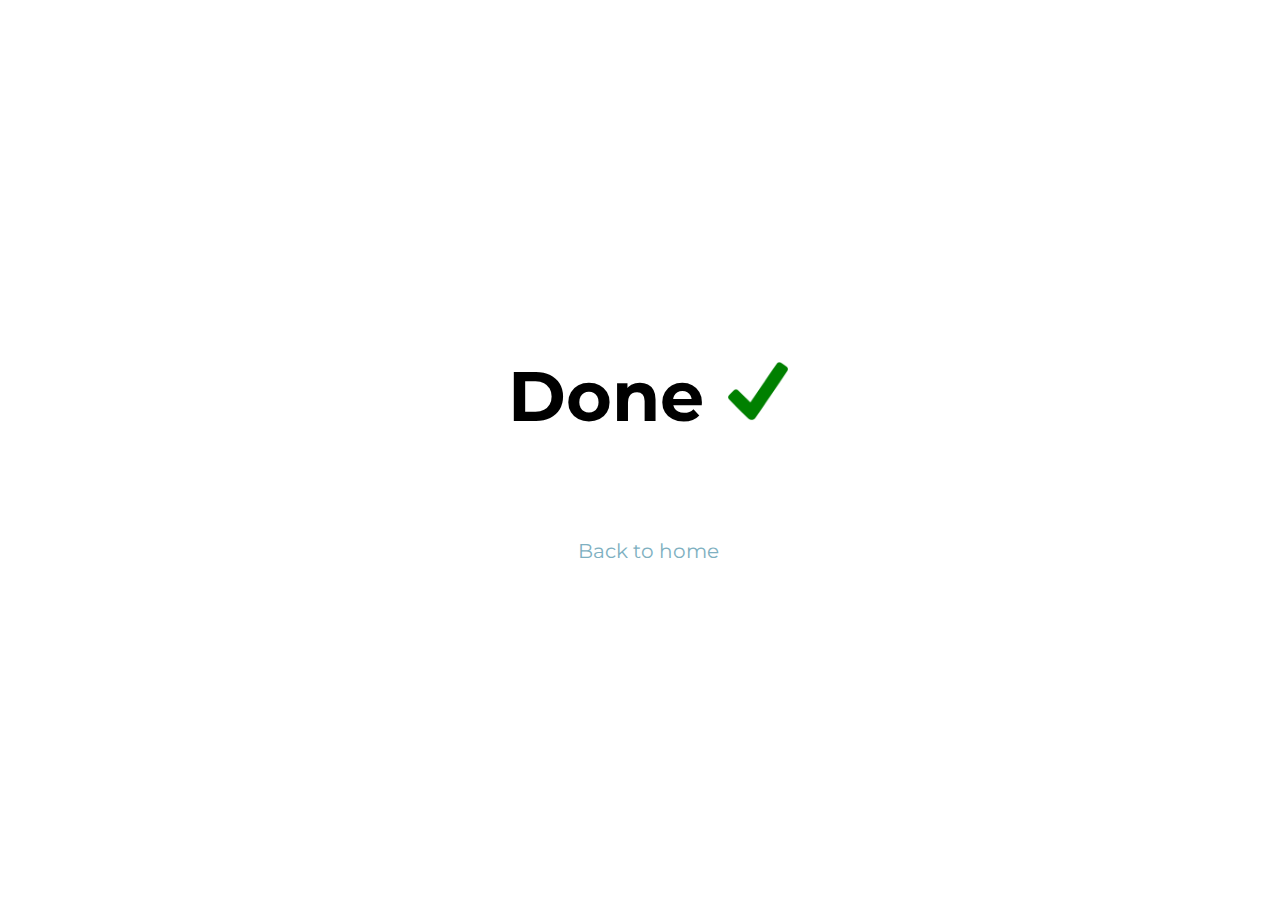
<file: done.html>
<!DOCTYPE html>
<html lang="en">
  <head>
    <meta charset="UTF-8" />
    <meta name="viewport" content="width=device-width, initial-scale=1.0" />

    <link rel="preconnect" href="https://fonts.googleapis.com" />
    <link rel="preconnect" href="https://fonts.gstatic.com" crossorigin />
    <link
      href="https://fonts.googleapis.com/css2?family=Montserrat:ital,wght@0,100..900;1,100..900&display=swap"
      rel="stylesheet"
    />

    <link rel="icon" type="image/png" sizes="32x32" href="./assets/logo.jpg" />
    <link rel="stylesheet" href="./styles/done.css" />

    <title>Done</title>
  </head>
<body>
  <div>
    <p>Done</p>
    <img src="./assets/icons-general/green-check.ico" alt="." width="60px">
  </div>

  <a href="home.html">Back to home</a>
</body>
</html>
</file>
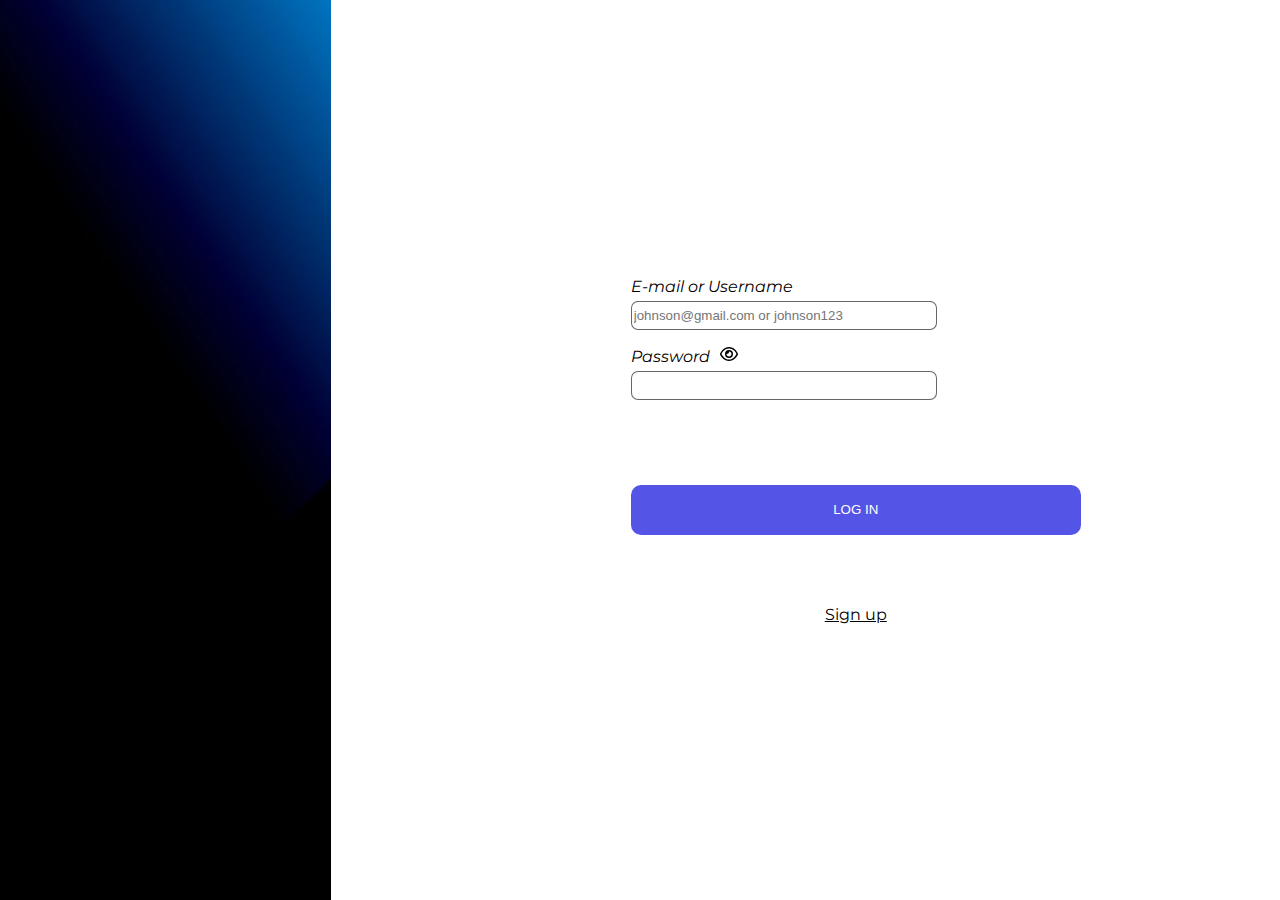
<file: log-in.html>
<!DOCTYPE html>
<html lang="en">
  <head>
    <meta charset="UTF-8" />
    <meta name="viewport" content="width=device-width, initial-scale=1.0" />

    <title>Log in</title>

    <link rel="preconnect" href="https://fonts.googleapis.com" />
    <link rel="preconnect" href="https://fonts.gstatic.com" crossorigin />
    <link
      href="https://fonts.googleapis.com/css2?family=Montserrat:ital,wght@0,100..900;1,100..900&display=swap"
      rel="stylesheet"
    />

    <link rel="stylesheet" href="./styles/log-in.css" />
    <link rel="icon" type="image/png" sizes="32x32" href="./assets/logo.jpg" />

    <script type="module" src="./src/log-in.js"></script>
  </head>
  <body>
    <main>
      <div class="left"></div>

      <form action="" method="post" class="right">
        <div class="input-section">
          <label for="userId">E-mail or Username</label>
          <input type="text" placeholder="johnson@gmail.com or johnson123" id="userId" />

          <label for="password"
            >Password
            <button class="view-pw">
              <img
                class="view-img"
                src="./assets/icons-general/eye-open.svg"
                alt="see"
                width="18px"
              />
            </button>
          </label>
          <input type="password" id="password" />

          <div class="error-msg"></div>
        </div>

        <button class="log-in-btn">LOG IN</button>

        <a href="sign-up.html">Sign up</a>
      </form>
    </main>
  </body>
</html>
</file>
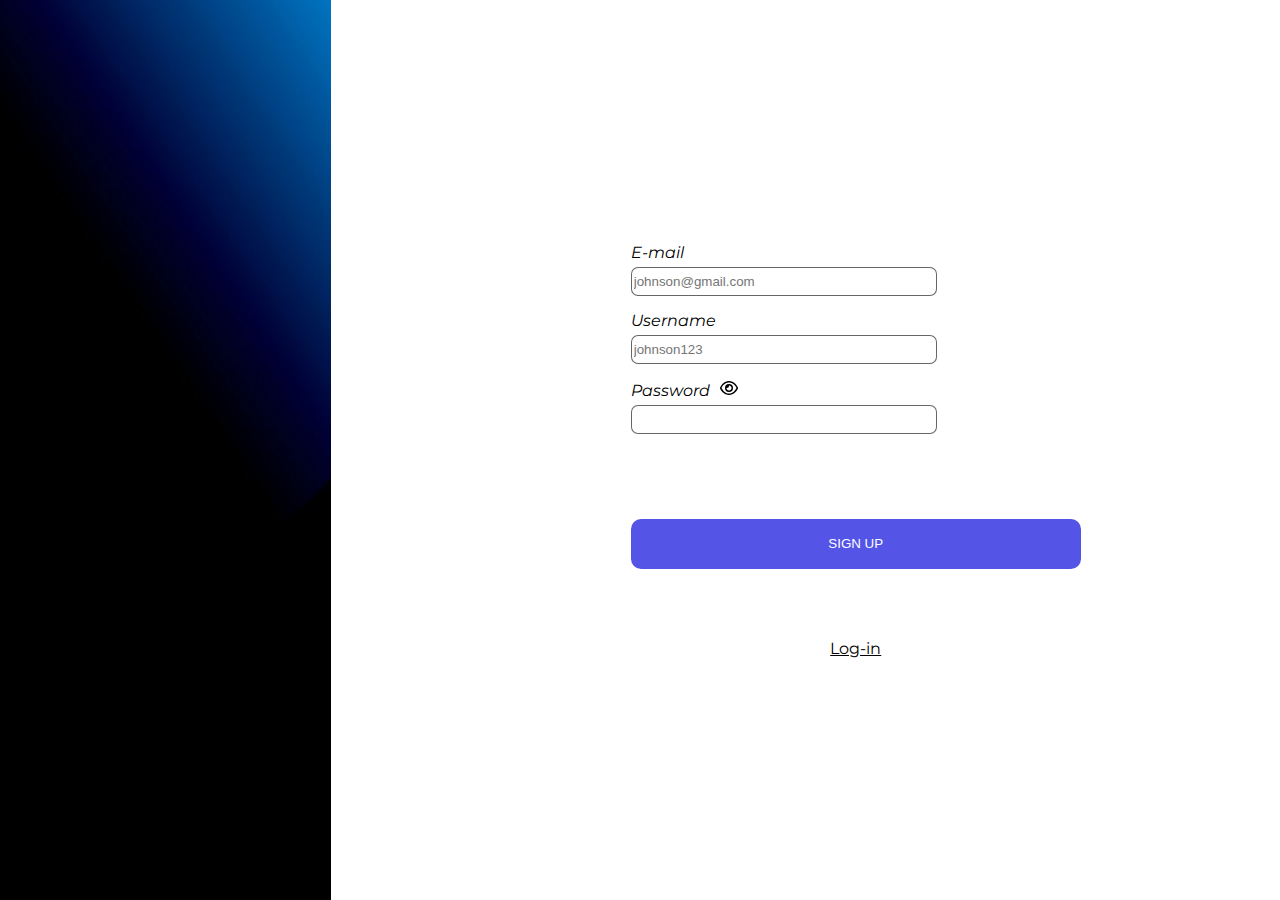
<file: sign-up.html>
<!DOCTYPE html>
<html lang="en">
  <head>
    <meta charset="UTF-8" />
    <meta name="viewport" content="width=device-width, initial-scale=1.0" />

    <title>Sign up</title>

    <link rel="preconnect" href="https://fonts.googleapis.com" />
    <link rel="preconnect" href="https://fonts.gstatic.com" crossorigin />
    <link
      href="https://fonts.googleapis.com/css2?family=Montserrat:ital,wght@0,100..900;1,100..900&display=swap"
      rel="stylesheet"
    />

    <link rel="stylesheet" href="./styles/sign-up.css" />
    <link rel="icon" type="image/png" sizes="32x32" href="./assets/logo.jpg" />

    <script type="module" src="./src/sign-up.js"></script>
  </head>
  <body>
    <main>
      <div class="left"></div>

      <form action="" method="POST" class="right">
        <div class="input-section">
          <label for="email">E-mail</label>
          <input type="email" placeholder="johnson@gmail.com" id="email" name="email"/>
          <label for="username">Username</label>
          <input type="text" placeholder="johnson123" id="username" name="username"/>
          <label for="password"
            >Password
            <button class="view-pw">
              <img
                class="view-img"
                src="./assets/icons-general/eye-open.svg"
                alt="see"
                width="18px"
              />
            </button>
          </label>
          <input type="password" id="password" name="password"/>

          <div class="error-msg"></div>
        </div>

        <button class="sign-up-btn" type="submit">SIGN UP</button>

        <a href="log-in.html">Log-in</a>
      </form>
    </main>
  </body>
</html>
</file>
<file: styles/done.css>
body {
  width: 100vw;
  height: 100vh;
  font-family: "Montserrat", sans-serif;
  cursor: default;
  display: flex;
  justify-content: center;
  align-items: center;
  overflow: hidden;
  flex-direction: column;
  row-gap: 100px;
}

p{
  font-size: 70px;
  font-weight: 700;
  display: inline;
  margin-right: 20px;
  animation: colorSwitch 3s infinite;
  animation-direction: alternate;
}

a{
  text-decoration: none;
  color: rgb(126, 176, 193);
  cursor: pointer;
  font-size: 20px;
}

@keyframes colorSwitch{
  0%{
    color:red;
  }

  50%{
    color: rgb(115, 167, 184)
  }

  100%{
    color: green;
  }
}
</file>
<file: styles/log-in.css>
body {
  padding: 0;
  margin: 0;
  height: 100vh;
  width: 100%;
  font-family: "Montserrat", sans-serif;
  cursor: default;
}

main {
  display: flex;
  height: 100%;
  column-gap: 100px;
  width: 100%;
}

a{
  color: black
}

a:visited{
  color: black
}

.left {
  background: url("../assets/bg-images/left_bg_signup_login.jpg");
  background-size: cover;
  background-repeat: no-repeat;
  height: 100%;
  width: 500px;
}

.right {
  display: flex;
  justify-content: center;
  align-items: center;
  height: 100%;
  width: 100%;
  flex-direction: column;
  row-gap: 70px;
}

.input-section,
.log-in-btn {
  width: 450px;
}

.log-in-btn {
  color: white;
  background-color: rgb(84, 84, 231);
  border-radius: 10px;
  border: none;
  cursor: pointer;
  height: 50px;
}

.input-section label {
  font-style: italic;
  margin-bottom: 5px;
  display: block;
}

.input-section input {
  width: 300px;
  height: 25px;
  margin-bottom: 15px;
  border-radius: 7px;
  outline: none;
  border: solid 1px rgba(0, 0, 0, 0.6);
}

.error-msg {
  color: red;
}

.view-pw{
  background-color: transparent;
  border:none;
  cursor: pointer;
}

@media (max-width: 1000px) {
  main {
    flex-direction: column;
    row-gap: 75px;
  }

  .left {
    width: 100%;
    height: 400px;
  }

  .input-section,
  .log-in-btn {
    width: 80%;
  }
}
</file>
<file: styles/sign-up.css>
body {
  padding: 0;
  margin: 0;
  height: 100vh;
  width: 100%;
  font-family: "Montserrat", sans-serif;
  cursor: default;
}

main {
  display: flex;
  height: 100%;
  column-gap: 100px;
  width: 100%;
}

a{
  color: black
}

a:visited{
  color: black
}

.left {
  background: url("../assets/bg-images/left_bg_signup_login.jpg");
  background-size: cover;
  background-repeat: no-repeat;
  height: 100%;
  width: 500px;
}

.right {
  display: flex;
  justify-content: center;
  align-items: center;
  height: 100%;
  width: 100%;
  flex-direction: column;
  row-gap: 70px;
}

.input-section,
.sign-up-btn {
  width: 450px;
}

.sign-up-btn {
  color: white;
  background-color: rgb(84, 84, 231);
  border-radius: 10px;
  border: none;
  cursor: pointer;
  height: 50px;
}

.input-section label {
  font-style: italic;
  margin-bottom: 5px;
  display: block;
}

.input-section input {
  width: 300px;
  height: 25px;
  margin-bottom: 15px;
  border-radius: 7px;
  outline: none;
  border: solid 1px rgba(0, 0, 0, 0.6);
}

.error-msg {
  color: red;
}

.view-pw{
  background-color: transparent;
  border:none;
  cursor: pointer;
}

@media (max-width: 1000px) {
  main {
    flex-direction: column;
    row-gap: 75px;
  }

  .left {
    width: 100%;
    height: 400px;
  }

  .input-section,
  .sign-up-btn {
    width: 80%;
  }
}
</file>
